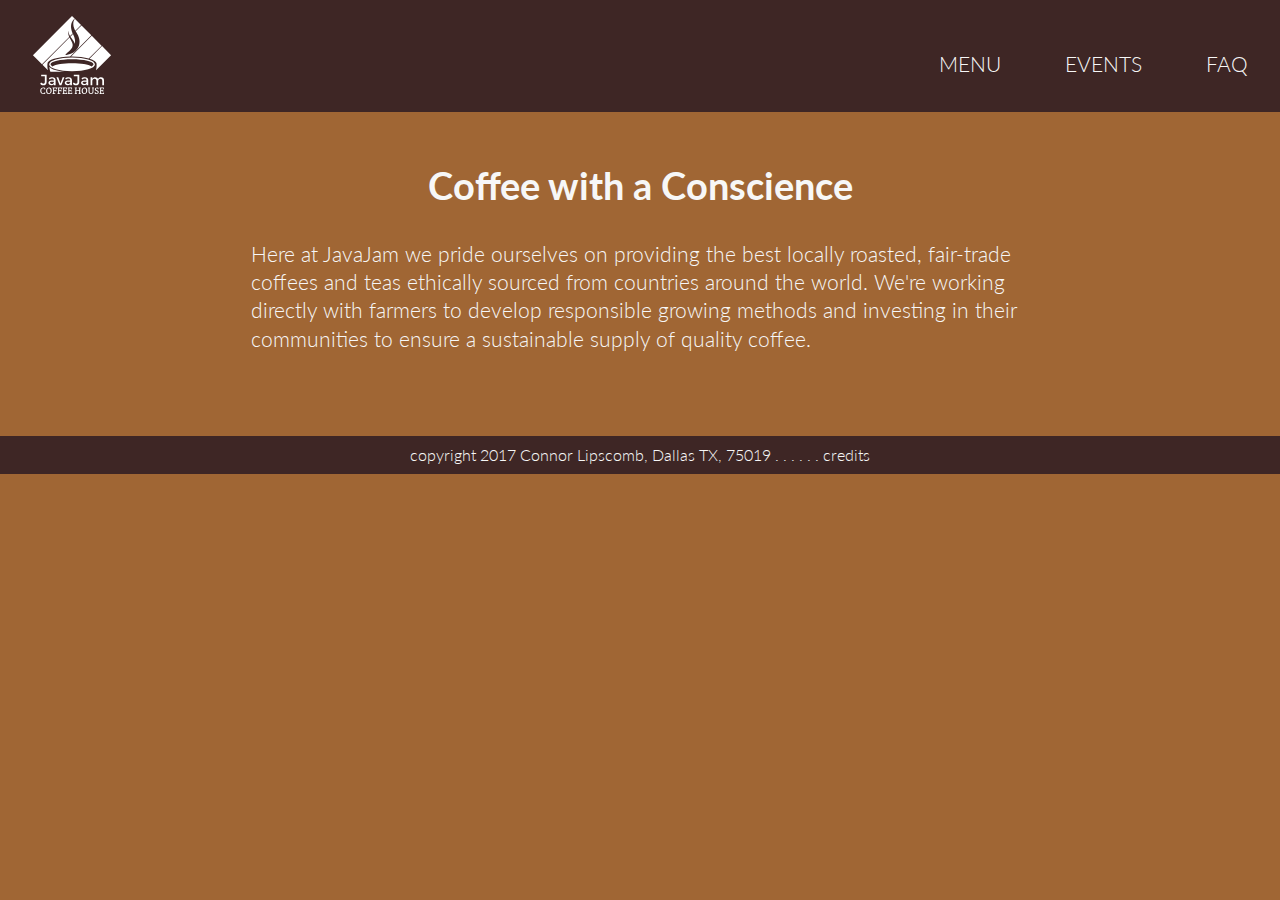
<file: Lipscomb-Website2/index.html>
<!doctype html>

<html>

<head>
   <title>Website2</title>
   <meta charset="UTF-8">
   <meta name="viewport" content="initial-scale=1.0">
   <link href="https://fonts.googleapis.com/css?family=Lato:300,400,700" rel="stylesheet">
   <link rel="stylesheet" href="Assets/CSS/style.css">
</head>

<body>

<header>
      <a href="index.html"><div class="logo"><img src="Assets/Images/javajam_logo_white.svg"></div></a>
      <ul class="nav">
         <li><a href="menu.html">MENU</a></li>
         <li><a href="events.html">EVENTS</a></li>
         <li><a href="faq.html">FAQ</a></li>
      </ul>
   </header>

  <div class="mission">
      <div class="mission-tag">
         <h2>Coffee with a Conscience</h2><span>
                                
      </div>
      <div class="mission-text">
         <p>Here at JavaJam we pride ourselves on providing the best locally roasted, fair-trade coffees and teas ethically sourced from countries around the world. We're working directly with farmers to develop responsible growing methods and investing in their communities to ensure a sustainable supply of quality coffee.</p>
      </div>
   </div>
  
<footer>
      <h4>copyright 2017 Connor Lipscomb, Dallas TX, 75019 . . . . . . <a href="credits.html">credits</a></h4>
   </footer>

</body>

</html>
</file>
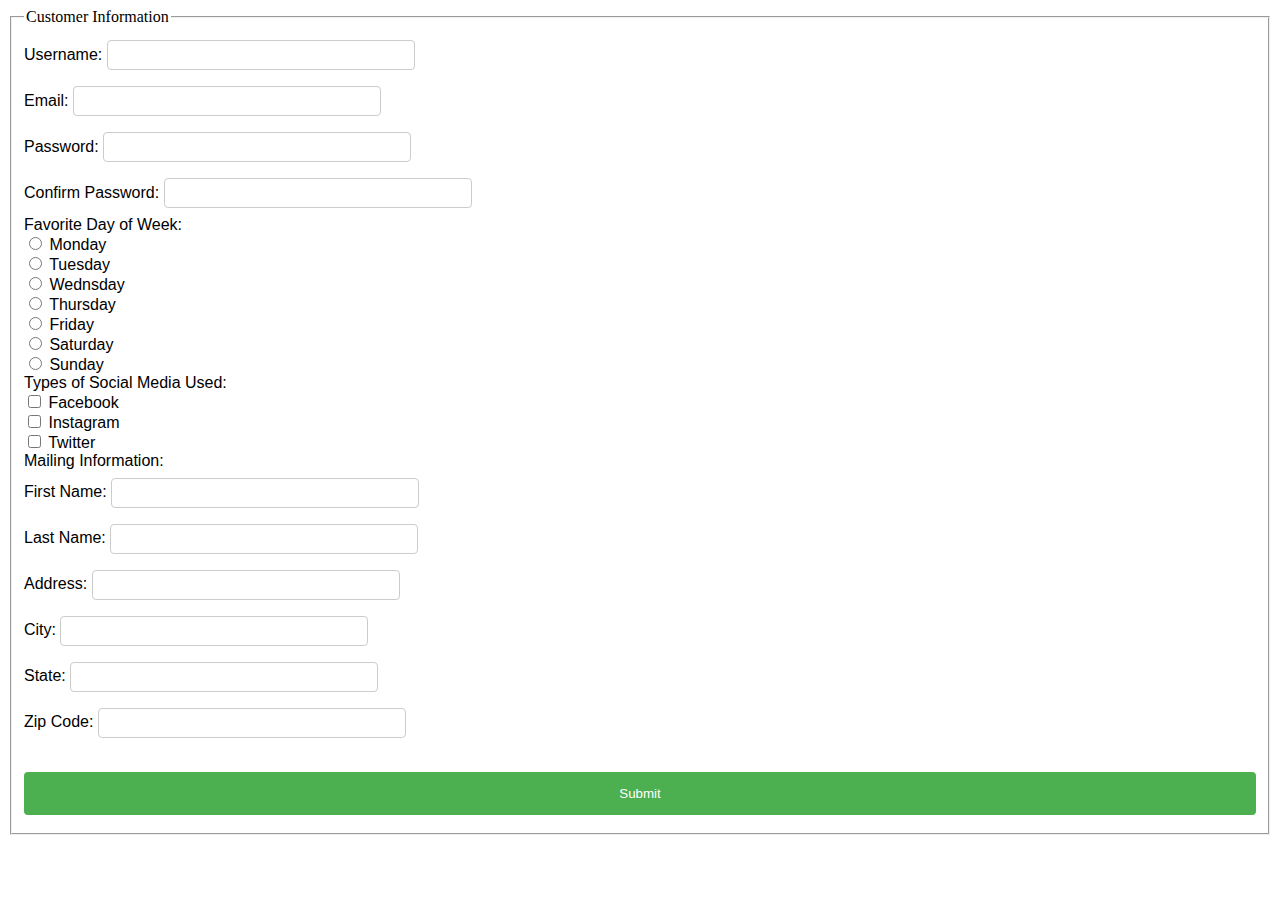
<file: forms/CustomerFORM.html>
<!DOCTYPE html>
<html>
<head>
  <meta charset="utf-8">
  <title>JS Bin</title>
  <link rel="stylesheet" href="customerform.css">
</head>
<body>
<form method=�post� action=�init.php�>
<fieldset>
<legend>Customer Information</legend>
  
<label for=�Name�>Username:
  </label>
<input type="text" name="Name" id="Name" />
  <br>
<label for=�Email�>Email:
  </label>
<input type="email" name="Email" id="Email" />
  <br>  
<label for=�Password�>Password:
  </label>
<input type="password" name="Password" id="Password" />
  <br>  
<label for=�Password�>Confirm Password:
  </label>
<input type="password" name="Password" id="Password" />
  <br>
<label for="radio">Favorite Day of Week:
  <br>
<input type="radio" name="Weekday"> Monday
    <br>
  <input type="radio" name="Weekday" id="Weekday"> Tuesday
    <br>
  <input type="radio" name="Weekday" id="Weekday"> Wednsday
    <br>
  <input type="radio" name="Weekday" id="Weekday"> Thursday
    <br>
  <input type="radio" name="Weekday" id="Weekday"> Friday
    <br>
  <input type="radio" name="Weekday" id="Weekday"> Saturday
    <br>
  <input type="radio" name="Weekday" id="Weekday"> Sunday
    <br>
  <label for="checkbox">Types of Social Media Used:
    <br>
  <input type="checkbox" name="SocialMedia" value="Facebook"> Facebook
    <br>
  <input type="checkbox" name="SocialMedia" value="Instagram"> Instagram
    <br>
  <input type="checkbox" name="SocialMedia" value="Twitter"> Twitter
    <br>
  <label for="Mail">Mailing Information:
    <br>
  <label for=�FirstName�>First Name:
    </label>
  <input type="text" name="FirstName" id="FirstName" />
    <br>
  <label for=�LastName�>Last Name:
    </label>
  <input type="text" name="LastName" id="LastName" />
    <br>
  <label for=�Address�>Address:
    </label>
  <input type="text" name="Address" id="Address" />
    <br>
  <label for=�City�>City:
    </label>
  <input type="text" name="City" id="City" />
    <br>
  <label for=�State�>State:
    </label>
  <input type="text" name="State" id="State" />
    <br>
  <label for=�Zipcode�>Zip Code:
    </label>
  <input type="text" name="Zipcode" id="ZipCode" />
    <br>  
    
  <br>
 <input type="submit" value="Submit">
  
</fieldset>
</form>
</body>
</html>
</file>
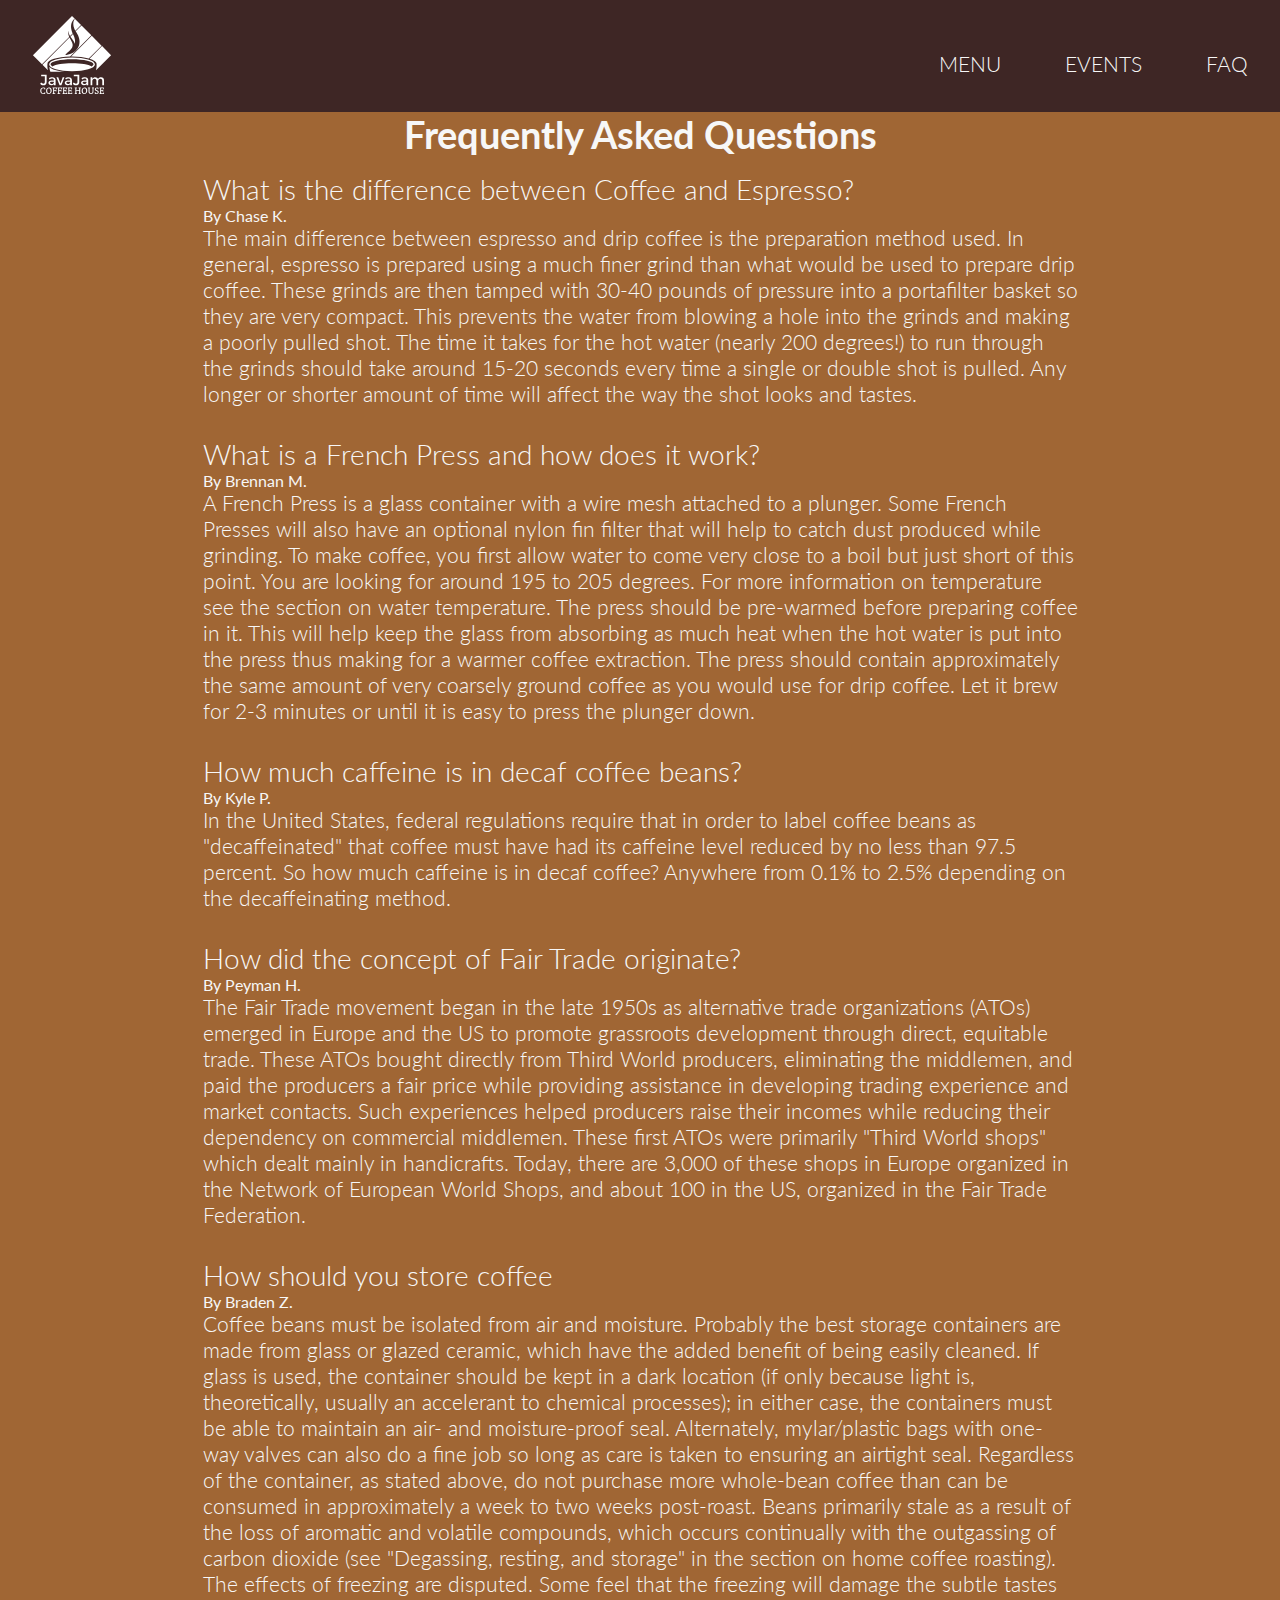
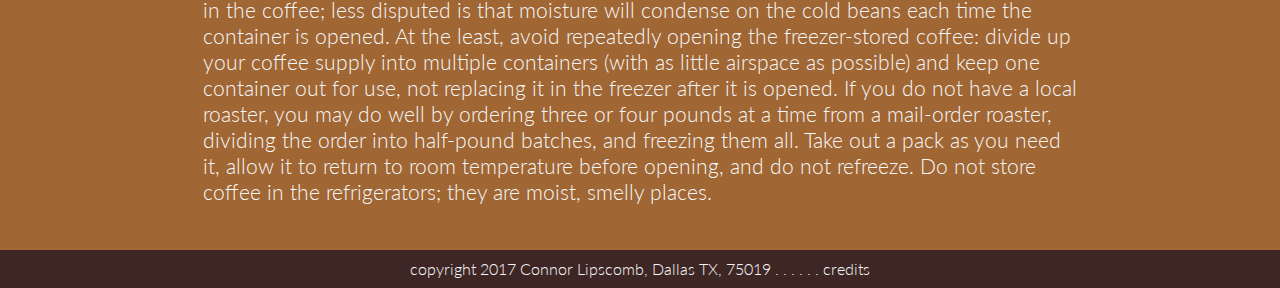
<file: Lipscomb-Website2/faq.html>
<!DOCTYPE html>
<html>
<head>
   <title>Website2</title>
   <meta charset="UTF-8">
   <meta name="viewport" content="initial-scale=1.0">
   <link href="https://fonts.googleapis.com/css?family=Lato:300,400,700" rel="stylesheet">
   <link rel="stylesheet" href="Assets/CSS/style.css">
</head>
<body>

  <header>
      <a href="index.html"><div class="logo"><img src="Assets/Images/javajam_logo_white.svg"></div></a>
      <ul class="nav">
         <li><a href="menu.html">MENU</a></li>
         <li><a href="events.html">EVENTS</a></li>
         <li><a href="faq.html">FAQ</a></li>
      </ul>
   </header>
  
  <div class="faq">
      <div class=faq-left>
         <h2>Frequently Asked Questions</h2>
      </div>
      <div class="faq-right">
         <div class="faq-right-item">
            <h3>What is the difference between Coffee and Espresso?</h3>
            <h4>By Chase K.</h4>
            <p>The main difference between espresso and drip coffee is the preparation method used. In general, espresso is prepared using a much finer grind than what would be used to prepare drip coffee. These grinds are then tamped with 30-40 pounds of pressure into a portafilter basket so they are very compact. This prevents the water from blowing a hole into the grinds and making a poorly pulled shot. The time it takes for the hot water (nearly 200 degrees!) to run through the grinds should take around 15-20 seconds every time a single or double shot is pulled. Any longer or shorter amount of time will affect the way the shot looks and tastes. </p>
         </div>
         <div class="faq-right-item">
            <h3>What is a French Press and how does it work?</h3>
            <h4>By Brennan M.</h4>
            <p>A French Press is a glass container with a wire mesh attached to a plunger. Some French Presses will also have an optional nylon fin filter that will help to catch dust produced while grinding. To make coffee, you first allow water to come very close to a boil but just short of this point. You are looking for around 195 to 205 degrees. For more information on temperature see the section on water temperature. The press should be pre-warmed before preparing coffee in it. This will help keep the glass from absorbing as much heat when the hot water is put into the press thus making for a warmer coffee extraction. The press should contain approximately the same amount of very coarsely ground coffee as you would use for drip coffee. Let it brew for 2-3 minutes or until it is easy to press the plunger down. </p>
         </div>
         <div class="faq-right-item">
            <h3>How much caffeine is in decaf coffee beans?</h3>
            <h4>By Kyle P.</h4>
            <p>In the United States, federal regulations require that in order to label coffee beans as "decaffeinated" that coffee must have had its caffeine level reduced by no less than 97.5 percent. So how much caffeine is in decaf coffee? Anywhere from 0.1% to 2.5% depending on the decaffeinating method.</p>
         </div>
         <div class="faq-right-item">
            <h3>How did the concept of Fair Trade originate?</h3>
            <h4>By Peyman H.</h4>
            <p>The Fair Trade movement began in the late 1950s as alternative trade organizations (ATOs) emerged in Europe and the US to promote grassroots development through direct, equitable trade. These ATOs bought directly from Third World producers, eliminating the middlemen, and paid the producers a fair price while providing assistance in developing trading experience and market contacts. Such experiences helped producers raise their incomes while reducing their dependency on commercial middlemen. These first ATOs were primarily "Third World shops" which dealt mainly in handicrafts. Today, there are 3,000 of these shops in Europe organized in the Network of European World Shops, and about 100 in the US, organized in the Fair Trade Federation.</p>
         </div>
         <div class="faq-right-item">
            <h3>How should you store coffee</h3>
            <h4>By Braden Z.</h4>
            <p>Coffee beans must be isolated from air and moisture. Probably the best storage containers are made from glass or glazed ceramic, which have the added benefit of being easily cleaned. If glass is used, the container should be kept in a dark location (if only because light is, theoretically, usually an accelerant to chemical processes); in either case, the containers must be able to maintain an air- and moisture-proof seal. Alternately, mylar/plastic bags with one-way valves can also do a fine job so long as care is taken to ensuring an airtight seal. Regardless of the container, as stated above, do not purchase more whole-bean coffee than can be consumed in approximately a week to two weeks post-roast. Beans primarily stale as a result of the loss of aromatic and volatile compounds, which occurs continually with the outgassing of carbon dioxide (see "Degassing, resting, and storage" in the section on home coffee roasting). The effects of freezing are disputed. Some feel that the freezing will damage the subtle tastes in the coffee; less disputed is that moisture will condense on the cold beans each time the container is opened. At the least, avoid repeatedly opening the freezer-stored coffee: divide up your coffee supply into multiple containers (with as little airspace as possible) and keep one container out for use, not replacing it in the freezer after it is opened. If you do not have a local roaster, you may do well by ordering three or four pounds at a time from a mail-order roaster, dividing the order into half-pound batches, and freezing them all. Take out a pack as you need it, allow it to return to room temperature before opening, and do not refreeze. Do not store coffee in the refrigerators; they are moist, smelly places.</p>
         </div>         
      </div>
   </div>

  <footer>
      <h4>copyright 2017 Connor Lipscomb, Dallas TX, 75019 . . . . . . <a href="credits.html">credits</a></h4>
   </footer>
    
</body>
</html>
</file>
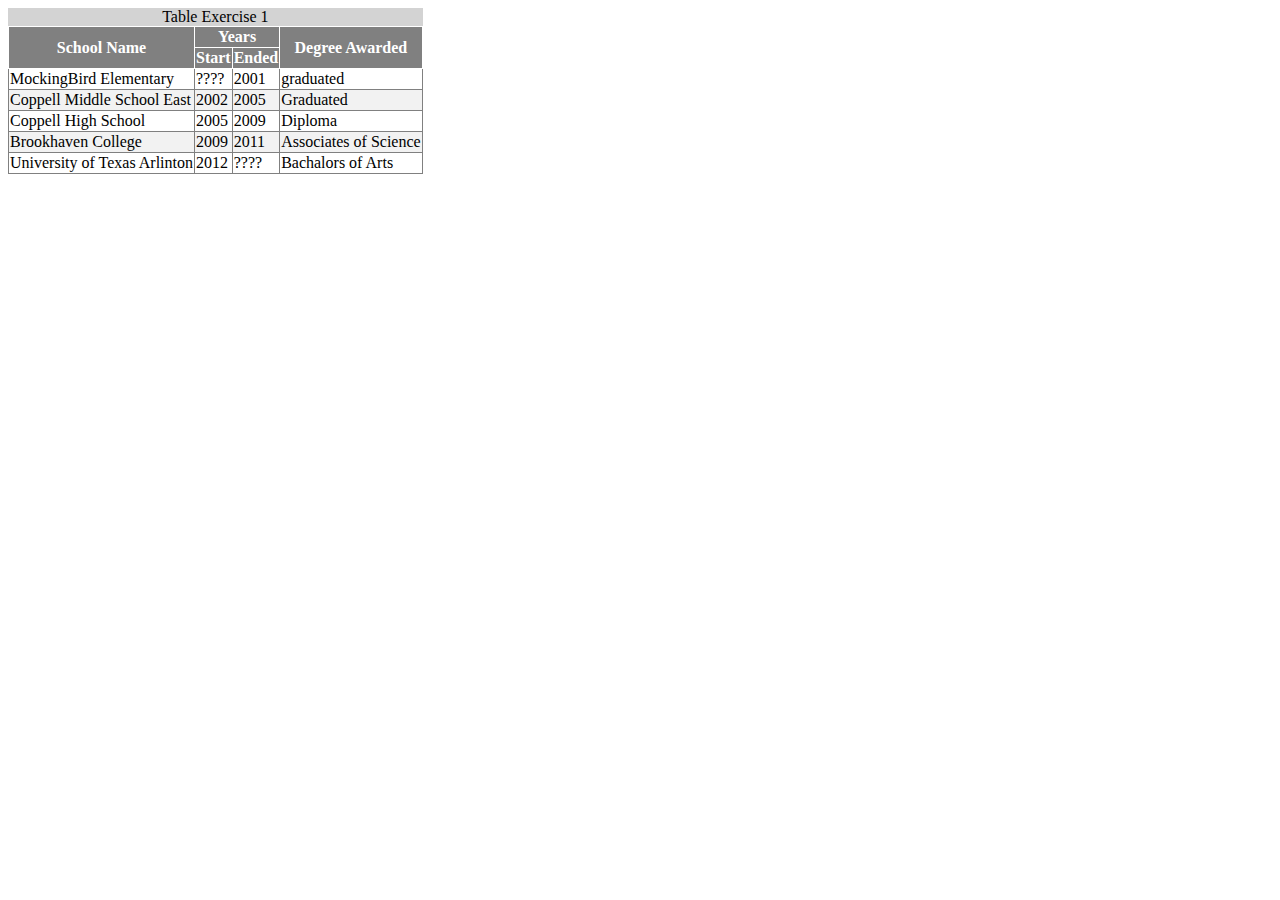
<file: tables/Table 1/Table.html>
<!DOCTYPE html>
<html>
<head>
  <meta charset="utf-8">
  <meta name="viewport" content="width=device-width">
  <link rel="stylesheet" href="Table.css">
  </head>
<body>

 <table border="1">
	<caption>Table Exercise 1</caption>
	<tr>
		<th rowspan = "2">School Name</th>
		<th colspan = "2">Years </th>
		<th rowspan = "2">Degree Awarded</th>
	</tr>
	<tr>
		<th>Start</th>
		<th>Ended</th>	
	</tr>
	<tr>
		<td>MockingBird Elementary</td>
		<td>????</td>
		<td>2001</td>
		<td>graduated</td>
    </tr>
  <tr>
		<td>Coppell Middle School East</td>
		<td>2002</td>
		<td>2005</td>
		<td>Graduated</td>
    </tr>
  <tr>
		<td>Coppell High School</td>
		<td>2005</td>
		<td>2009</td>
		<td>Diploma</td>
    </tr>
  <tr>
		<td>Brookhaven College</td>
		<td>2009</td>
		<td>2011</td>
		<td>Associates of Science</td>
    </tr>
  <tr>
		<td>University of Texas Arlinton</td>
		<td>2012</td>
		<td>????</td>
		<td>Bachalors of Arts</td>
    </tr>
</table>





  
</body>
</html>
</file>
<file: Lipscomb-Website2/Assets/CSS/style.css>
/*Basic*/

* {
   margin: 0;
   padding: 0;
   font-family: "Lato", sans-serif;
   color: #f7f7f7;
   box-sizing: border-box;
}

html {
   font-family: "Lato", sans-serif;
   box-sizing: border-box;
   font-size: 16px;
}

h1 {
   font-size: 3.157rem;
   font-weight: 700;
}

h2 {
   font-size: 2.369rem;
   font-weight: 700;
}

h3 {
   font-size: 1.777rem;
   font-weight: 300;
}

h4 {
   font-size: 1rem;
   font-weight: 400;
}

p {
   font-size: 1.333rem;
   font-weight: 300;
}

a {
   text-decoration: none;
   color: inherit;
}

a:active {
    background-color: #ffc36c;
}
a:visited {
    color: #115a8c;
}

a:hover {
    color: hotpink;
}

body{
    background-color: #A06634;
}

/*Main CSS*/

header {
   position: relative;
   display: flex;
   flex-flow: row nowrap;
   height: 7rem;
   width: 100%;
   align-items: center;
   justify-content: space-between;
   background-color: #3E2625;
}

.nav {
   display: flex;
   flex-flow: row nowrap;
   list-style-type: none;
}

.nav li {
   flex 1 100px;
   margin: 1rem 2rem 0;
   color: #f7f7f7;
   font-weight: 300;
   font-size: 1.333rem;
}

.logo img {
   height: 5rem;
   margin-left: 2rem;
}

footer {
   width: 100%;
   display: flex;
   flex-flow: row nowrap;
   min-height: 2.369rem;
   background-color: #3E2625;
   justify-content: center;
   
}

footer h4 {
   
   align-self: center;
   color: #f7f7f7;
   font-weight: 300;
}

/* Mission Statement Module */

.mission {
   display: flex;
   flex-direction: column;
   align-items: center;
   padding: 3.157em;
   background-color: #A06634;
}

.mission h2,
.mission p {
   color: #f7f7f7;
}


.mission-tag span {
   white-space: nowrap;
}

.mission-text {
   margin: 2em 0;
   width: 66%;
   line-height: 1.777em;
}

/* FAQ Module */

.faq {
   margin: auto;
   display: flex;
   justify-content: flex-start;
   align-items: center;
   flex-flow: column nowrap;
   background-color: #A06634;
}

.faq h2{}
.faq h3,
.faq h4,
.faq p {
   color: #f7f7f7;
   width: 70%;
   margin: auto;
}

.faq-left {
   flex: 0 0px;
   color: #f7f7f7;
   text-align: right;
   padding: 0px;
}

.faq-right {
   display:flex;
   flex-direction: column;
   justify-content: center;
   flex: 1 0 200px;
   padding: 15px;
}

.faq-right-item {
   margin-bottom: 30px;
}

/*Menu Module*/

.events{
  display: flex;
  flex-direction: column;
  justify-content: flex-start;
  align-items: center;
  background-color: #A06634;
  }
.events-right-item{
  margin-bottom: 1.4em;
}

.menu{
  display: flex;
  flex-direction: column;
  justify-content: center;
  align-items: center;
}

.drink-item-namebox{
  display: flex;
  flex-direction: column;
  justify-content: center;
  align-items: center;
}

/*Credits Module*/

.credits{
   flex: 1 100%;
   margin: 10px auto;
   display: flex;
   justify-content: flex-start;
   align-items: center;
   flex-flow: column nowrap;
   background-color: #A06634;
   max-width: 70%;
}


/*Media Queries*/

@media screen and (max-width: 500px) {
   html {
      font-size: 10px;
   }
   header {
      flex-flow: column nowrap;
      align-items: flex-start;
      justify-content: flex-start;
      height: 9rem
   }
   .nav li {
      font-size: 1.777rem;
   }
}

@media screen and (min-width: 501px) and (max-width: 700px) {
   html {
      font-size: 12px;
   }
}

@media screen and (min-width: 701px) and (max-width: 900px) {
   html {
      font-size: 14px;
   }
}
</file>
<file: forms/customerform.css>
label{
  font-family: Arial, Helvetica, sans-serif;
  font-size: 16px;
}

input[type=text ], select {
    height: 30px;
    width: 25%;
    max-width: 50%;
    padding: 5px 10px;
    margin: 8px 0;
    display: inline-block;
    border: 1px solid #ccc;
    border-radius: 4px;
    box-sizing: border-box;
}

input[type=email ], select {
    height: 30px;
    width: 25%;
    max-width: 50%;
    padding: 5px 10px;
    margin: 8px 0;
    display: inline-block;
    border: 1px solid #ccc;
    border-radius: 4px;
    box-sizing: border-box;
}
input[type=password ], select {
    height: 30px;
    width: 25%;
    max-width: 50%;
    padding: 5px 10px;
    margin: 8px 0;
    display: inline-block;
    border: 1px solid #ccc;
    border-radius: 4px;
    box-sizing: border-box;
}

input[type=submit] {
    width: 100%;
    background-color: #4CAF50;
    color: white;
    padding: 14px 20px;
    margin: 8px 0;
    border: none;
    border-radius: 4px;
    cursor: pointer;
}
</file>
<file: tables/Table 1/Table.css>
caption {
  background-color: lightgray;
}

table, th, td {
    border-collapse: collapse;
    border: 1px solid gray;
    font-size: 16px;
    font-family: Verdana;
}

tr:nth-child(even) {background-color: #f2f2f2}

th {
    background-color: gray;
    color: white;
    border: 1px solid white;
}
</file>
